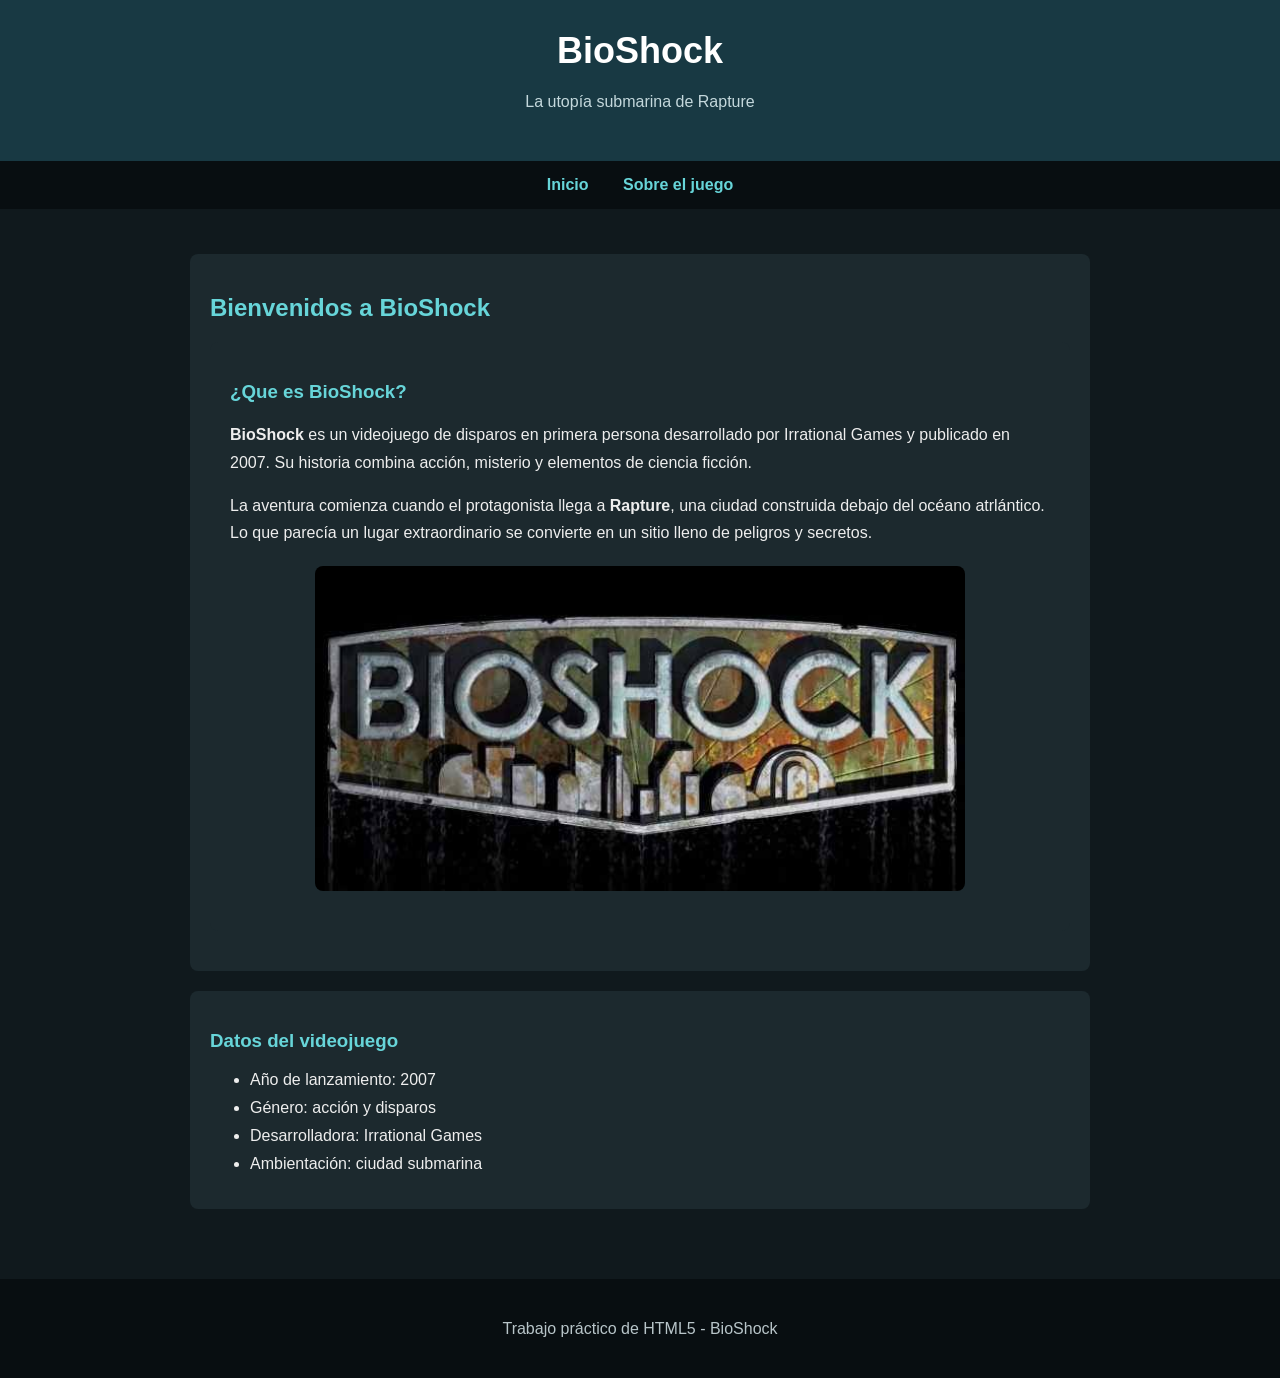
<file: index.html>
<!DOCTYPE html>
<html lang="es">
<head>
    <meta charset="UTF-8">
    <meta name="viewport" content="width=device-width, initial-scale=1.0">
    <title>BioShock  - Página principal</title>
    <link rel="stylesheet" href="estilos.css">
</head>
<body>

    <header>
        <h1>BioShock </h1>
        <p>La utopía submarina de Rapture</p>
    </header>

    <nav>
        <a href="index.html">Inicio</a>
        <a href="sobre-mi.html">Sobre el juego</a>
    </nav>

    <main>
        <section>
            <h2>Bienvenidos a BioShock</h2>

            <article>
                <h3>¿Que es BioShock?</h3>

                <p>
                    <strong>BioShock </strong> es un videojuego de disparos
                    en primera persona desarrollado por Irrational Games y
                    publicado en 2007. Su historia combina acción, misterio
                    y elementos de ciencia ficción.
                </p>

                <p>
                    La aventura comienza cuando el protagonista llega a
                    <strong>Rapture</strong>, una ciudad construida debajo
                    del océano atrlántico. Lo que parecía un lugar extraordinario
                    se convierte en un sitio lleno de peligros y secretos.
                </p>

                <img src="bioshock.jpg"
                     alt="Imagen de BioShock  y su ambientación submarina"
                     class="imagen-principal">
            </article>
        </section>

        <aside>
            <h3>Datos del videojuego</h3>
            <ul>
                <li>Año de lanzamiento: 2007</li>
                <li>Género: acción y disparos</li>
                <li>Desarrolladora: Irrational Games</li>
                <li>Ambientación: ciudad submarina</li>
            </ul>
        </aside>
    </main>

    <footer>
        <p> Trabajo práctico de HTML5 - BioShock </p>
    </footer>

</body>
</html>
</file>
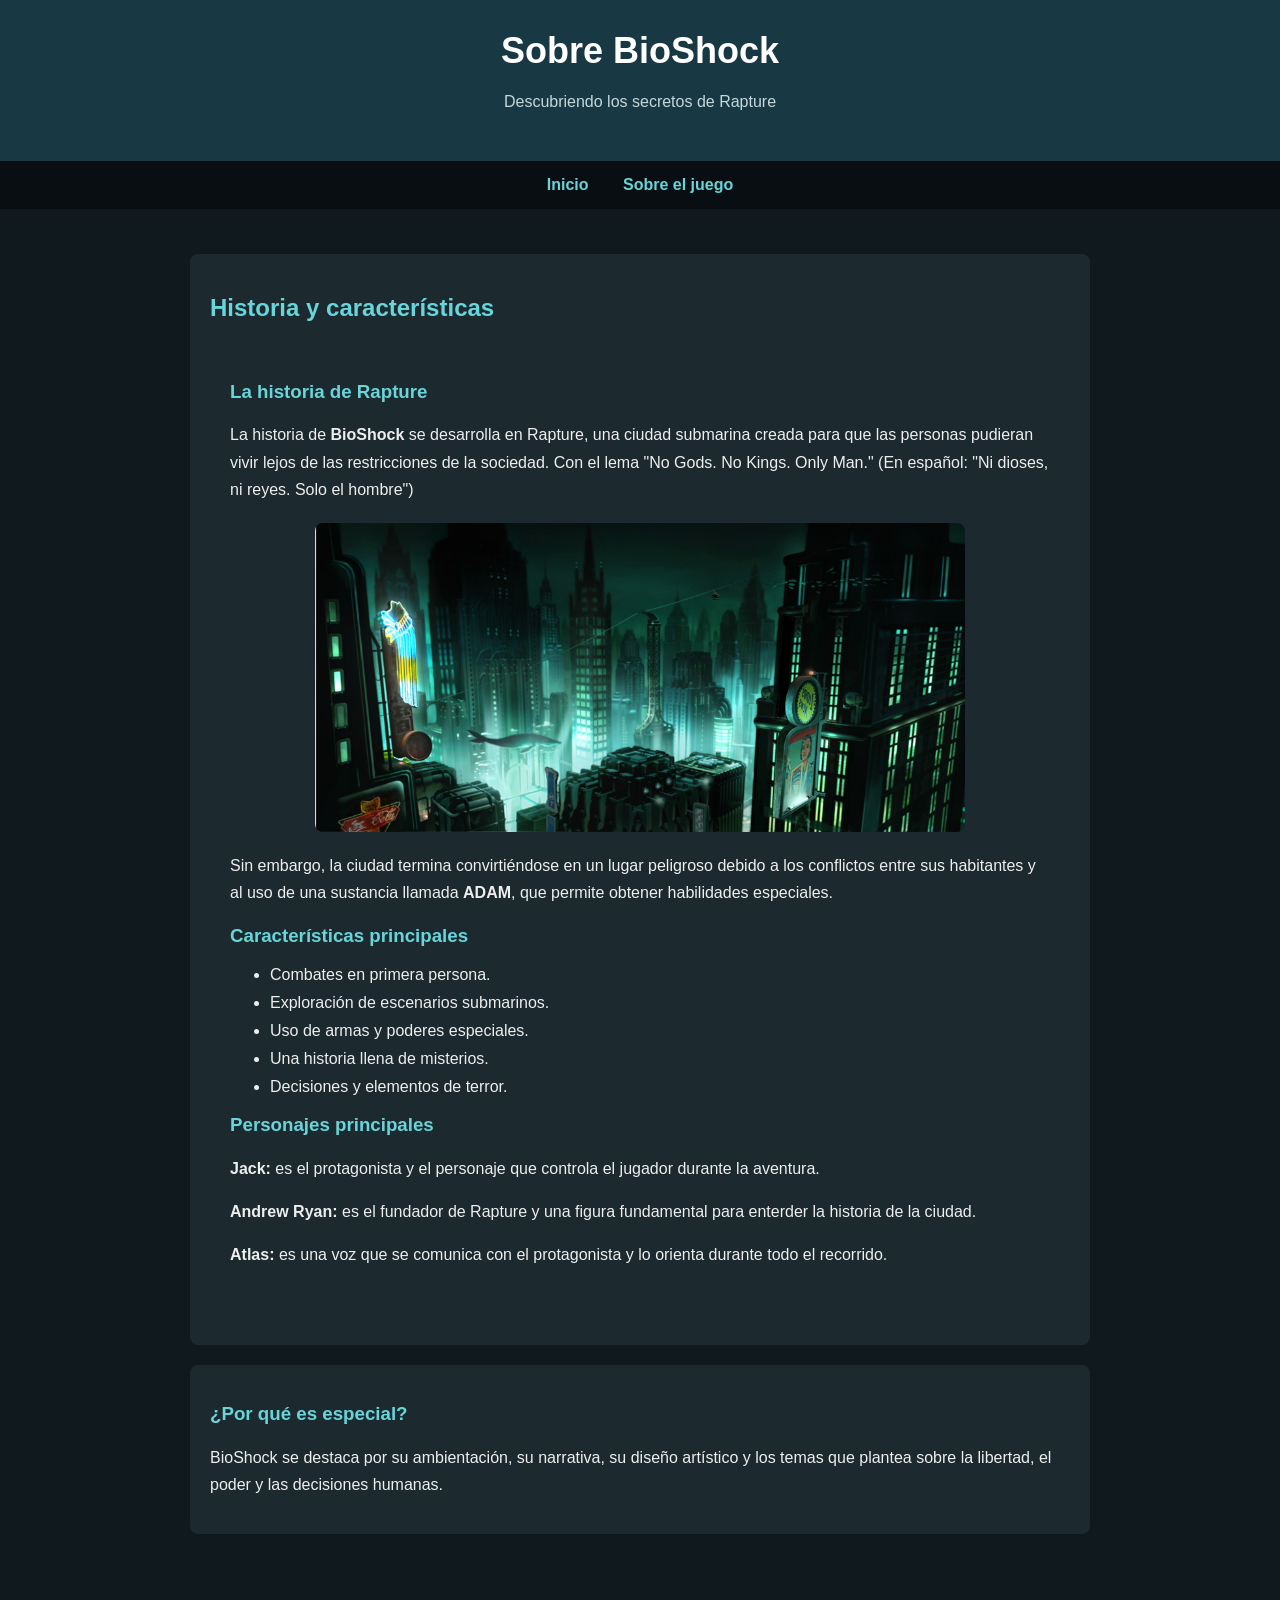
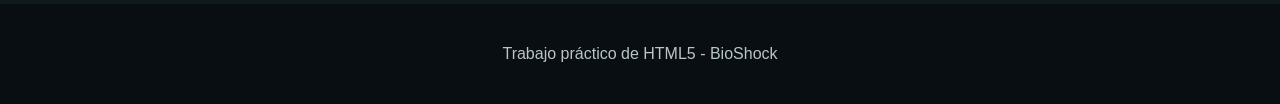
<file: sobre-mi.html>
<!DOCTYPE html>
<html lang="es">
<head>
    <meta charset="UTF-8">
    <meta name="viewport" content="width=device-width, initial-scale=1.0">
    <title>BioShock 1 - Sobre el juego</title>
    <link rel="stylesheet" href="estilos.css">
</head>
<body>

    <header>
        <h1>Sobre BioShock</h1>
        <p>Descubriendo los secretos de Rapture</p>
    </header>

    <nav>
        <a href="index.html">Inicio</a>
        <a href="sobre-mi.html">Sobre el juego</a>
    </nav>

    <main>
        <section>
            <h2>Historia y características</h2>

            <article>
                <h3>La historia de Rapture</h3>

                <p>
                    La historia de <strong>BioShock</strong> se desarrolla
                    en Rapture, una ciudad submarina creada para que las
                    personas pudieran vivir lejos de las restricciones
                    de la sociedad. 
                    Con el lema "No Gods. No Kings. Only Man." 
                    (En español: "Ni dioses, ni reyes. Solo el hombre")
                    <img src="bioshockrapture.jpg"
                    alt="Imagen de BioShock  y su ambientación submarina"
                    class="imagen-principal">
                </p>

                <p>
                    Sin embargo, la ciudad termina convirtiéndose en un
                    lugar peligroso debido a los conflictos entre sus
                    habitantes y al uso de una sustancia llamada
                    <strong>ADAM</strong>, que permite obtener habilidades
                    especiales.
                </p>

                <h3>Características principales</h3>

                <ul>
                    <li>Combates en primera persona.</li>
                    <li>Exploración de escenarios submarinos.</li>
                    <li>Uso de armas y poderes especiales.</li>
                    <li>Una historia llena de misterios.</li>
                    <li>Decisiones y elementos de terror.</li>
                </ul>

                <h3>Personajes principales</h3>

                <p>
                    <strong>Jack:</strong> es el protagonista y el personaje
                    que controla el jugador durante la aventura.
                </p>

                <p>
                    <strong>Andrew Ryan:</strong> es el fundador de Rapture
                    y una figura fundamental para enterder la historia
                    de la ciudad.
                </p>

                <p>
                    <strong>Atlas:</strong> es una voz que se comunica con
                    el protagonista y lo orienta durante todo el recorrido.
                </p>
            </article>
        </section>

        <aside>
            <h3>¿Por qué es especial?</h3>

            <p>
                BioShock se destaca por su ambientación, su narrativa,
                su diseño artístico y los temas que plantea sobre la
                libertad, el poder y las decisiones humanas.
            </p>
        </aside>
    </main>

    <footer>
        <p> Trabajo práctico de HTML5 -  BioShock</p>
    </footer>

</body>
</html>
</file>
<file: estilos.css>
/* Estilos generales */
body {
    margin: 0;
    font-family: Arial, sans-serif;
    background-color: #10191d;
    color: #eeeeee;
}

/* Encabezado */
header {
    background-color: #183943;
    color: white;
    text-align: center;
    padding: 30px;
}

header h1 {
    margin: 0;
    font-size: 36px;
}

header p {
    color: #c4d8dc;
}

/* Menú de navegación */
nav {
    background-color: #080e11;
    text-align: center;
    padding: 15px;
}

nav a {
    color: #67d5d9;
    text-decoration: none;
    margin: 15px;
    font-weight: bold;
}

nav a:hover {
    color: white;
    text-decoration: underline;
}

/* Contenido principal */
main {
    max-width: 900px;
    margin: 25px auto;
    padding: 20px;
}

/* Secciones y artículos */
section,
article,
aside {
    background-color: #1c292e;
    padding: 20px;
    margin-bottom: 20px;
    border-radius: 8px;
}

h2,
h3 {
    color: #67d5d9;
}

p {
    line-height: 1.7;
}

/* Imagen */
.imagen-principal {
    display: block;
    width: 100%;
    max-width: 650px;
    height: auto;
    margin: 20px auto;
    border-radius: 8px;
}

/* Listas */
li {
    margin-bottom: 10px;
}

/* Pie de página */
footer {
    background-color: #080e11;
    color: #b8c5c9;
    text-align: center;
    padding: 20px;
    margin-top: 30px;
}

/* Adaptación a pantallas pequeñas */
@media (max-width: 600px) {
    header h1 {
        font-size: 28px;
    }

    main {
        margin: 10px;
        padding: 10px;
    }

    nav a {
        display: inline-block;
        margin: 8px;
    }
}
</file>
